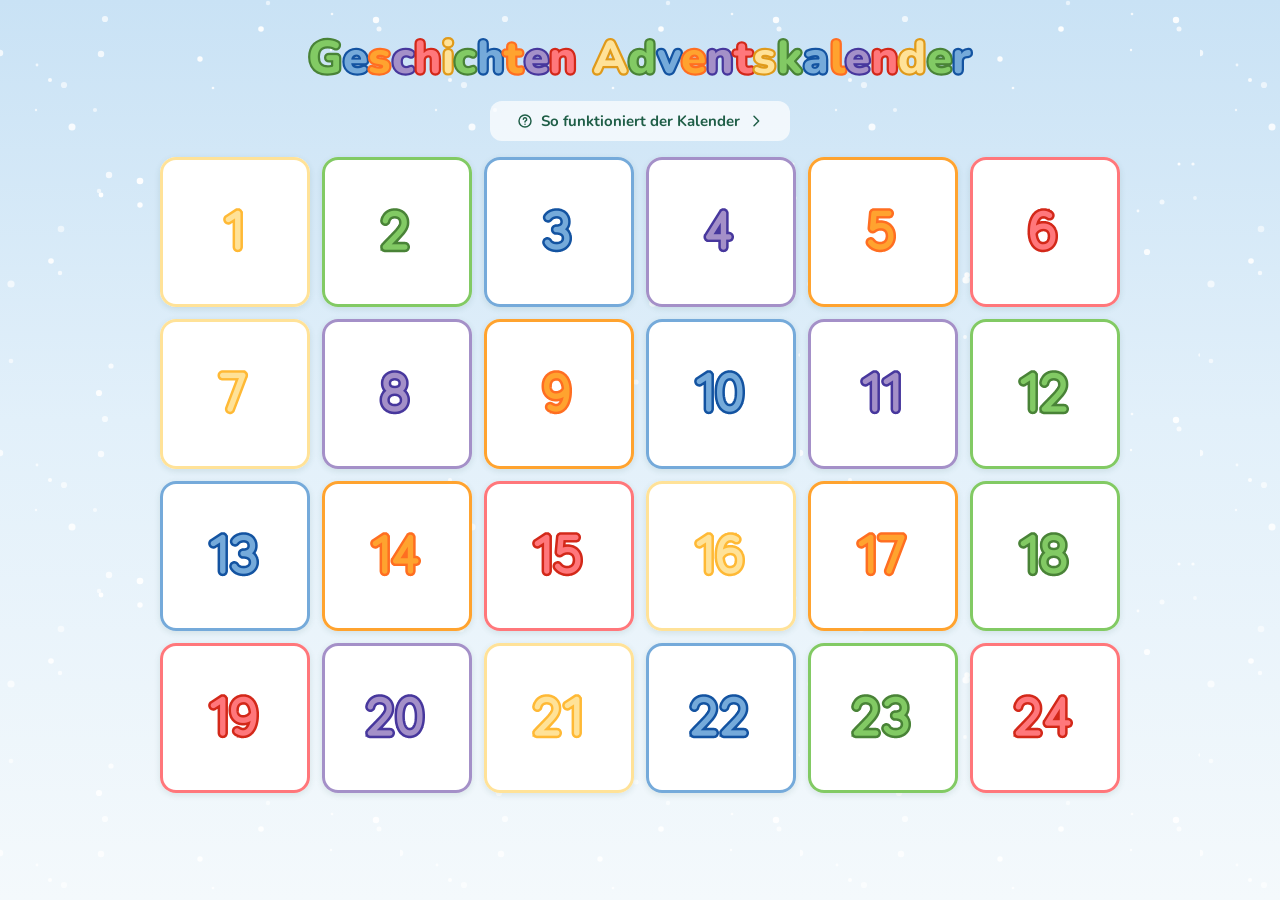
<file: index.html>
<!DOCTYPE html>
<html lang="de">
<head>
<meta charset="utf-8">
<meta name="robots" content="noindex, nofollow">
<meta name="viewport" content="width=device-width, initial-scale=1, viewport-fit=cover">
<meta name="theme-color" content="#1F5E47">
<title>Geschichten-Adventskalender</title>
<link rel="stylesheet" href="style.css">
<link rel="manifest" href="manifest.webmanifest">
<link rel="icon" type="image/png" href="bilder/favicon-32.png">
<link rel="apple-touch-icon" href="bilder/apple-touch-icon.png">
<meta name="apple-mobile-web-app-capable" content="yes">
<meta name="mobile-web-app-capable" content="yes">
<meta name="apple-mobile-web-app-title" content="Advent">
<script>if('serviceWorker' in navigator)addEventListener('load',function(){navigator.serviceWorker.register('sw.js').catch(function(){})});</script>
</head>
<body class="schnee">

<main>
  <h1 class="titel" aria-label="Geschichten-Adventskalender"><span class="titel-z" aria-hidden="true"><span style="color:#82CA64;-webkit-text-stroke-color:#498337">G</span><span style="color:#75AADA;-webkit-text-stroke-color:#1353A1">e</span><span style="color:#FFA32F;-webkit-text-stroke-color:#FF6E21">s</span><span style="color:#A490C8;-webkit-text-stroke-color:#47379D">c</span><span style="color:#FF777B;-webkit-text-stroke-color:#D32819">h</span><span style="color:#FFE298;-webkit-text-stroke-color:#E09A1A">i</span><span style="color:#82CA64;-webkit-text-stroke-color:#498337">c</span><span style="color:#75AADA;-webkit-text-stroke-color:#1353A1">h</span><span style="color:#FFA32F;-webkit-text-stroke-color:#FF6E21">t</span><span style="color:#A490C8;-webkit-text-stroke-color:#47379D">e</span><span style="color:#FF777B;-webkit-text-stroke-color:#D32819">n</span></span><span class="titel-z" aria-hidden="true"><span style="color:#FFE298;-webkit-text-stroke-color:#E09A1A">A</span><span style="color:#82CA64;-webkit-text-stroke-color:#498337">d</span><span style="color:#75AADA;-webkit-text-stroke-color:#1353A1">v</span><span style="color:#FFA32F;-webkit-text-stroke-color:#FF6E21">e</span><span style="color:#A490C8;-webkit-text-stroke-color:#47379D">n</span><span style="color:#FF777B;-webkit-text-stroke-color:#D32819">t</span><span style="color:#FFE298;-webkit-text-stroke-color:#E09A1A">s</span><span style="color:#82CA64;-webkit-text-stroke-color:#498337">k</span><span style="color:#75AADA;-webkit-text-stroke-color:#1353A1">a</span><span style="color:#FFA32F;-webkit-text-stroke-color:#FF6E21">l</span><span style="color:#A490C8;-webkit-text-stroke-color:#47379D">e</span><span style="color:#FF777B;-webkit-text-stroke-color:#D32819">n</span><span style="color:#FFE298;-webkit-text-stroke-color:#E09A1A">d</span><span style="color:#82CA64;-webkit-text-stroke-color:#498337">e</span><span style="color:#75AADA;-webkit-text-stroke-color:#1353A1">r</span></span></h1>
  <a class="hinweisband" href="anleitung.html"><svg class="ico" viewBox="0 0 24 24" aria-hidden="true"><circle cx="12" cy="12" r="9"></circle><path d="M9.5 9.5a2.5 2.5 0 1 1 3.5 2.3c-.7.3-1 .9-1 1.7"></path><line x1="12" y1="17" x2="12" y2="17.01"></line></svg><span>So funktioniert der Kalender</span><svg class="ico pfeil" viewBox="0 0 24 24" aria-hidden="true"><path d="M9 5l7 7-7 7"></path></svg></a>
  <div class="grid" id="kalender"></div>
</main>
<script src="geschichten.js"></script>
<script>
(function(){
  window.freigegeben=function(){return true};
  window.geoeffnet=function(){try{return JSON.parse(localStorage.getItem('advent-offen')||'[]')}catch(e){return[]}};
  window.merkeOffen=function(tag){var o=geoeffnet();if(o.indexOf(tag)<0){o.push(tag);localStorage.setItem('advent-offen',JSON.stringify(o))}};
})();
</script>
<script>
(function(){
  var reihenfolge=[];for(var t=1;t<=24;t++)reihenfolge.push(t);
  var offen=geoeffnet(),k=document.getElementById('kalender');
  reihenfolge.forEach(function(tag,i){
    var g=GESCHICHTEN[tag-1],a=document.createElement('a'),frei=freigegeben(tag);
    a.style.setProperty('--f',g.farbe);a.style.setProperty('--r',g.rand);a.className='tuer';
    a.setAttribute('aria-label','Geschichte für Tag '+tag);
    a.href='geschichte.html?tag='+tag;
    a.textContent=tag;
    k.appendChild(a);
  });
})();
</script>
</body>
</html>
</file>
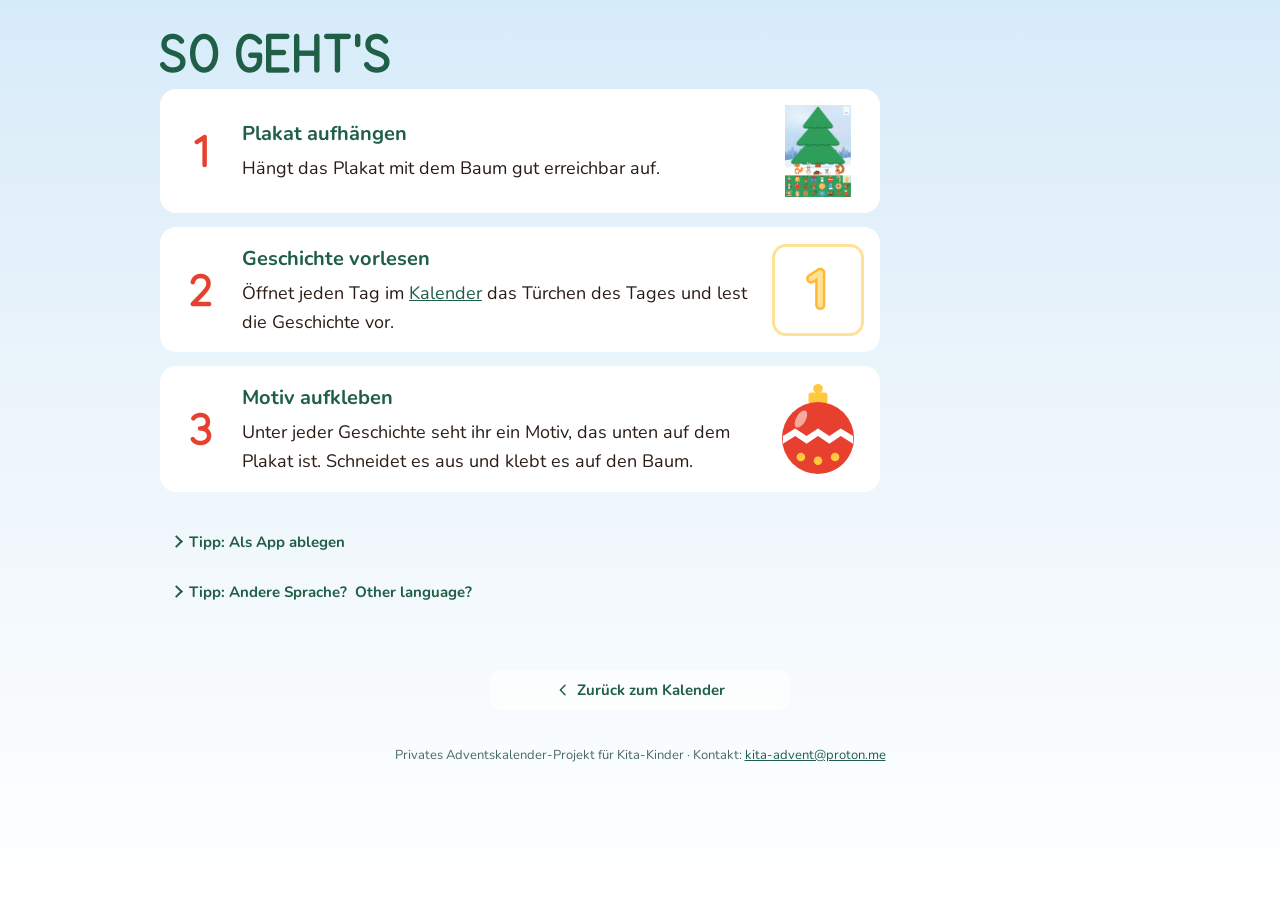
<file: anleitung.html>
<!DOCTYPE html>
<html lang="de">
<head>
<meta charset="utf-8">
<meta name="robots" content="noindex, nofollow">
<meta name="viewport" content="width=device-width, initial-scale=1, viewport-fit=cover">
<meta name="theme-color" content="#1F5E47">
<title>Anleitung – Geschichten-Adventskalender</title>
<link rel="stylesheet" href="style.css">
<link rel="manifest" href="manifest.webmanifest">
<link rel="icon" type="image/png" href="bilder/favicon-32.png">
<link rel="apple-touch-icon" href="bilder/apple-touch-icon.png">
<meta name="apple-mobile-web-app-capable" content="yes">
<meta name="mobile-web-app-capable" content="yes">
<meta name="apple-mobile-web-app-title" content="Advent">
<script>if('serviceWorker' in navigator)addEventListener('load',function(){navigator.serviceWorker.register('sw.js').catch(function(){})});</script>
</head>
<body>

<main>
  <h1>So geht's</h1>
  <ol class="schritte">
    <li><span class="n">1</span><div><h2>Plakat aufhängen</h2><p>Hängt das Plakat mit dem Baum gut erreichbar auf.</p></div><img class="schritt-bild" src="bilder/plakat-a2.png" alt=""></li>
    <li><span class="n">2</span><div><h2>Geschichte vorlesen</h2><p>Öffnet jeden Tag im <a href="index.html">Kalender</a> das Türchen des Tages und lest die Geschichte vor.</p></div><span class="schritt-bild tuer-mini" aria-hidden="true" style="--f:#FFE298;--r:#FFB935">1</span></li>
    <li><span class="n">3</span><div><h2>Motiv aufkleben</h2><p>Unter jeder Geschichte seht ihr ein Motiv, das unten auf dem Plakat ist. Schneidet es aus und klebt es auf den Baum.</p></div><img class="schritt-bild" src="motive/02-Kugel-rot.svg" alt=""></li>
  </ol>
  <div class="tipps">
    <details class="tipp" id="app-tipp"><summary>Tipp: Als App ablegen</summary>
      <p id="install-zeile" hidden><button type="button" class="knopf install-knopf" id="install-knopf">Jetzt installieren</button></p>
      <p><strong>iPhone:</strong> In Safari unten auf Teilen tippen, dann „Zum Home-Bildschirm“.</p>
      <p><strong>Android / Computer:</strong> Im Browser-Menü (meist ⋮ oder ≡) auf „Installieren“, „App installieren“ oder „Zum Startbildschirm hinzufügen“ tippen – der Name ist je nach Browser etwas anders.</p>
    </details>
    <details class="tipp"><summary>Tipp: Andere Sprache? <span lang="en">Other language?</span></summary>
      <p>Nutzt die Übersetzen-Funktion eures Browsers – auf dem Handy meist im Menü unter „Übersetzen“.</p>
      <p lang="en">Use your browser’s translate function – on phones usually in the menu under “Translate”.</p>
    </details>
  </div>
</main>
<footer class="unten"><a class="mini" href="index.html"><svg class="ico" viewBox="0 0 24 24" aria-hidden="true"><path d="M15 5l-7 7 7 7"></path></svg>Zurück zum Kalender</a></footer>
<p class="impressum">Privates Adventskalender-Projekt für Kita-Kinder · Kontakt: <a href="mailto:kita-advent@proton.me">kita-advent@proton.me</a></p>
<script>
(function(){
  var tipp=document.getElementById('app-tipp'),zeile=document.getElementById('install-zeile'),knopf=document.getElementById('install-knopf'),ev=null;
  var istApp=(window.matchMedia&&matchMedia('(display-mode: standalone)').matches)||navigator.standalone;
  if(istApp){tipp.hidden=true;return;}
  addEventListener('beforeinstallprompt',function(e){ev=e;zeile.hidden=false;});
  knopf.addEventListener('click',function(){if(!ev)return;ev.prompt();ev.userChoice.then(function(){ev=null;zeile.hidden=true;});});
  addEventListener('appinstalled',function(){tipp.hidden=true;});
})();
</script>
</body>
</html>
</file>
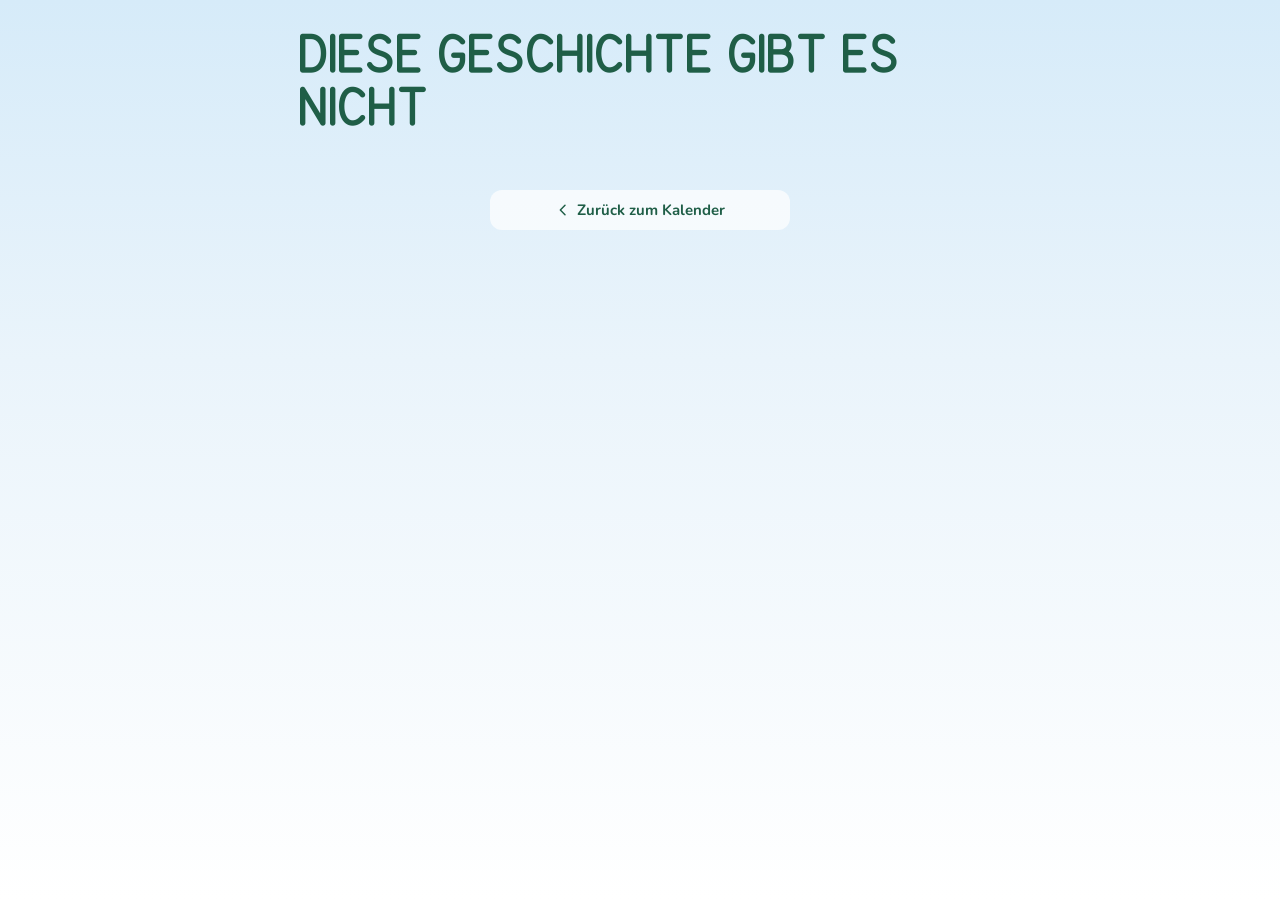
<file: geschichte.html>
<!DOCTYPE html>
<html lang="de">
<head>
<meta charset="utf-8">
<meta name="robots" content="noindex, nofollow">
<meta name="viewport" content="width=device-width, initial-scale=1, viewport-fit=cover">
<meta name="theme-color" content="#1F5E47">
<title>Geschichte – Geschichten-Adventskalender</title>
<link rel="stylesheet" href="style.css">
<link rel="manifest" href="manifest.webmanifest">
<link rel="icon" type="image/png" href="bilder/favicon-32.png">
<link rel="apple-touch-icon" href="bilder/apple-touch-icon.png">
<meta name="apple-mobile-web-app-capable" content="yes">
<meta name="mobile-web-app-capable" content="yes">
<meta name="apple-mobile-web-app-title" content="Advent">
<script>if('serviceWorker' in navigator)addEventListener('load',function(){navigator.serviceWorker.register('sw.js').catch(function(){})});</script>
</head>
<body>

<main id="inhalt">
  <article class="story" id="story"></article>
</main>
<footer class="unten"><a class="mini" href="index.html"><svg class="ico" viewBox="0 0 24 24" aria-hidden="true"><path d="M15 5l-7 7 7 7"></path></svg>Zurück zum Kalender</a></footer>
<script src="geschichten.js"></script>
<script>
(function(){
  window.freigegeben=function(){return true};
  window.geoeffnet=function(){try{return JSON.parse(localStorage.getItem('advent-offen')||'[]')}catch(e){return[]}};
  window.merkeOffen=function(tag){var o=geoeffnet();if(o.indexOf(tag)<0){o.push(tag);localStorage.setItem('advent-offen',JSON.stringify(o))}};
})();
</script>
<script>
(function(){
  var tag=parseInt(new URLSearchParams(location.search).get('tag'),10),el=document.getElementById('story');
  var g=GESCHICHTEN[tag-1];
  if(!g){el.innerHTML='<h1>Diese Geschichte gibt es nicht</h1>';return}
  document.title='Tag '+tag+' – Geschichten-Adventskalender';
  if(!freigegeben(tag)){el.innerHTML='<h1>Noch ein bisschen Geduld</h1><p>Dieses Türchen öffnet sich am '+tag+'. Dezember.</p><p><a class="knopf" href="index.html">Zum Kalender</a></p>';return}
  merkeOffen(tag);el.style.setProperty('--f',g.farbe);el.style.setProperty('--r',g.rand);
  var html='<h1 class="story-nr"><span class="sr">Tag </span>'+tag+'</h1>';
  g.text.forEach(function(p){var e=document.createElement('p');e.textContent=p;html+=e.outerHTML});
  html+='<img class="story-bild" src="'+g.bild+'" alt="'+g.motiv+'">';
  el.innerHTML=html;
})();
</script>
</body>
</html>
</file>
<file: style.css>
@font-face{font-family: 'Nunito'; font-style: normal; font-weight: 400; font-display: swap; src: url(fonts/nunito-0.woff2) format('woff2'); unicode-range: U+0100-02BA, U+02BD-02C5, U+02C7-02CC, U+02CE-02D7, U+02DD-02FF, U+0304, U+0308, U+0329, U+1D00-1DBF, U+1E00-1E9F, U+1EF2-1EFF, U+2020, U+20A0-20AB, U+20AD-20C4, U+2113, U+2C60-2C7F, U+A720-A7FF;}
@font-face{font-family: 'Nunito'; font-style: normal; font-weight: 400; font-display: swap; src: url(fonts/nunito-1.woff2) format('woff2'); unicode-range: U+0000-00FF, U+0131, U+0152-0153, U+02BB-02BC, U+02C6, U+02DA, U+02DC, U+0304, U+0308, U+0329, U+2000-206F, U+20AC, U+2122, U+2191, U+2193, U+2212, U+2215, U+FEFF, U+FFFD;}
@font-face{font-family: 'Nunito'; font-style: normal; font-weight: 700; font-display: swap; src: url(fonts/nunito-0.woff2) format('woff2'); unicode-range: U+0100-02BA, U+02BD-02C5, U+02C7-02CC, U+02CE-02D7, U+02DD-02FF, U+0304, U+0308, U+0329, U+1D00-1DBF, U+1E00-1E9F, U+1EF2-1EFF, U+2020, U+20A0-20AB, U+20AD-20C4, U+2113, U+2C60-2C7F, U+A720-A7FF;}
@font-face{font-family: 'Nunito'; font-style: normal; font-weight: 700; font-display: swap; src: url(fonts/nunito-1.woff2) format('woff2'); unicode-range: U+0000-00FF, U+0131, U+0152-0153, U+02BB-02BC, U+02C6, U+02DA, U+02DC, U+0304, U+0308, U+0329, U+2000-206F, U+20AC, U+2122, U+2191, U+2193, U+2212, U+2215, U+FEFF, U+FFFD;}
@font-face{font-family: 'Nunito'; font-style: normal; font-weight: 800; font-display: swap; src: url(fonts/nunito-0.woff2) format('woff2'); unicode-range: U+0100-02BA, U+02BD-02C5, U+02C7-02CC, U+02CE-02D7, U+02DD-02FF, U+0304, U+0308, U+0329, U+1D00-1DBF, U+1E00-1E9F, U+1EF2-1EFF, U+2020, U+20A0-20AB, U+20AD-20C4, U+2113, U+2C60-2C7F, U+A720-A7FF;}
@font-face{font-family: 'Nunito'; font-style: normal; font-weight: 800; font-display: swap; src: url(fonts/nunito-1.woff2) format('woff2'); unicode-range: U+0000-00FF, U+0131, U+0152-0153, U+02BB-02BC, U+02C6, U+02DA, U+02DC, U+0304, U+0308, U+0329, U+2000-206F, U+20AC, U+2122, U+2191, U+2193, U+2212, U+2215, U+FEFF, U+FFFD;}
@font-face{font-family:Adventsrund;src:url(fonts/Adventsrund-Regular.otf) format("opentype");font-display:swap}
*{box-sizing:border-box}
html{-webkit-text-size-adjust:100%}
body{margin:0;min-height:100vh;background:linear-gradient(180deg,#D6EBF9 0,#EAF4FB 360px,#FFFFFF 900px) no-repeat;color:#2B1D16;font-family:Nunito,system-ui,sans-serif;font-size:18px;line-height:1.6}
a{color:#1F5E47}a:hover{color:#E8402F}
.top{display:flex;justify-content:center;padding:18px 16px 4px}
.top-in{max-width:1000px;margin:0 auto;padding:18px 20px;display:flex;align-items:center;justify-content:space-between;gap:16px;flex-wrap:wrap}
.brand{font-family:Adventsrund,Nunito,sans-serif;font-size:26px;line-height:1.1;color:#FFC93C;text-decoration:none}
.brand:hover{color:#FFE08A}
.nav{display:flex;gap:4px;padding:4px;background:#FFFFFF;border-radius:999px;box-shadow:0 2px 10px rgba(44,92,154,.12)}
.nav a{color:#1F5E47;text-decoration:none;font-weight:800;padding:9px 20px;border-radius:999px;min-height:42px;display:inline-flex;align-items:center}
.nav a:hover{background:#EAF4FB;color:#1F5E47}.nav a[aria-current]{background:#1F5E47;color:#FFFFFF}
main{max-width:1000px;margin:0 auto;padding:24px 20px 48px}
h1{font-family:Adventsrund,Nunito,sans-serif;font-weight:400;font-size:clamp(32px,6vw,48px);line-height:1.1;margin:0 0 8px;color:#1F5E47}
.lead{margin:0 0 28px;max-width:640px;text-wrap:pretty}
.hinweis{background:#D6EBF9;border-radius:14px;padding:12px 16px;margin:0 0 24px;font-weight:700;color:#2C5C9A}
.grid{display:grid;grid-template-columns:repeat(6,minmax(0,1fr));gap:12px}
@media(max-width:760px){.grid{grid-template-columns:repeat(4,minmax(0,1fr))}}
@media(max-width:420px){.grid{grid-template-columns:repeat(3,minmax(0,1fr));gap:10px}}
.tuer{position:relative;aspect-ratio:1;border-radius:16px;display:flex;align-items:center;justify-content:center;text-decoration:none;font-family:Adventsrund,Nunito,sans-serif;font-size:clamp(34px,9vw,48px);color:var(--f);background:#FFFFFF;box-shadow:inset 0 0 0 3px var(--f),0 2px 6px rgba(31,94,71,.12);-webkit-text-stroke:5px var(--r);paint-order:stroke fill;transition:transform .15s;-webkit-tap-highlight-color:transparent}
.tuer:hover{transform:translateY(-3px);color:var(--f)}
.tuer.zu{cursor:default}.tuer.zu:hover{transform:none}
.tuer.offen{background:var(--f);box-shadow:inset 0 0 0 3px var(--r)}
.tuer.offen img{width:62%;height:62%;object-fit:contain}
.tuer.offen .nr{position:absolute;left:8px;top:4px;font-size:20px;color:#FFFFFF;-webkit-text-stroke:3px var(--r)}
.story{max-width:680px;margin:0 auto}
.story-nr{text-align:center;margin:4px 0 18px}
.story-nr{font-family:Adventsrund,Nunito,sans-serif;font-size:96px;line-height:1;color:var(--f);-webkit-text-stroke:7px var(--r);paint-order:stroke fill}
.story-bild{display:block;width:140px;height:140px;object-fit:contain;margin:32px auto 0}
.story p{margin:0 0 16px;font-size:20px;line-height:1.7;text-wrap:pretty}
.blaettern{display:flex;justify-content:space-between;gap:10px;margin-top:32px;flex-wrap:wrap}
.knopf{display:inline-flex;align-items:center;justify-content:center;min-height:46px;font-weight:800;text-decoration:none;padding:10px 18px;border-radius:999px;background:#1F5E47;color:#fff}
.knopf:hover{background:#E8402F;color:#fff}
.knopf.leer{visibility:hidden}
.schritte{list-style:none;padding:0;margin:0 0 28px;display:grid;gap:14px;max-width:720px}
.schritte li{display:grid;grid-template-columns:52px minmax(0,1fr) 92px;gap:14px;align-items:center;background:#fff;border-radius:16px;padding:16px}
.schritt-bild{width:92px;height:92px;object-fit:contain;display:block}

.tuer-mini{display:flex;align-items:center;justify-content:center;border-radius:14px;background:#FFFFFF;box-shadow:inset 0 0 0 3px var(--f);font-family:Adventsrund,Nunito,sans-serif;font-size:46px;color:var(--f);-webkit-text-stroke:5px var(--r);paint-order:stroke fill}
.schritte .n{font-family:Adventsrund,Nunito,sans-serif;font-size:40px;line-height:1;color:#E8402F;text-align:center}
.schritte h2{margin:0 0 4px;font-size:20px;color:#1F5E47}
.schritte p{margin:0;text-wrap:pretty}
footer{text-align:center;font-size:14px;color:#5B6B62;padding:0 20px 32px}
.story .knopf{background:var(--r,#1F5E47)}
.story .knopf:hover{background:#E8402F}
@media(max-width:600px){
  body{font-size:17px}
  .top{padding:14px 12px 2px}
  .nav a{padding:8px 16px;font-size:16px}
  main{padding:20px 14px calc(48px + env(safe-area-inset-bottom))}
  .lead{margin-bottom:20px}
  .grid{gap:9px}
  .tuer{border-radius:13px}
  .story-nr{font-size:72px;-webkit-text-stroke:6px var(--r)}
  .story-bild{width:120px;height:120px}
  .story p{font-size:19px;line-height:1.65}
  .blaettern{display:grid;grid-template-columns:repeat(3,minmax(0,1fr));gap:8px}
  .blaettern .knopf{padding:10px 6px;font-size:15px;white-space:nowrap}
  .schritte li{grid-template-columns:34px minmax(0,1fr) 68px;padding:12px;gap:10px}
  .schritt-bild{width:68px;height:68px}
  .tuer-mini{font-size:36px}
  .schritte .n{font-size:32px}
}
.nav a{gap:7px}
.ico{width:20px;height:20px;fill:none;stroke:currentColor;stroke-width:2.2;stroke-linecap:round;stroke-linejoin:round;flex:none}
.sprache{max-width:720px;margin:0;font-size:16px;color:#4A5A52}
.top{padding:14px 16px 0}
.nav{gap:22px;padding:0;background:none;box-shadow:none;border-radius:0}
.nav a,.nav a:hover,.nav a[aria-current]{background:none;border-radius:0;padding:8px 2px;min-height:44px;color:#1F5E47;font-weight:800;border-bottom:3px solid transparent}
.nav a:hover{color:#2F9E5B}
.nav a[aria-current]{border-bottom-color:#2F9E5B}
.top{display:flex;max-width:1000px;margin:0 auto;padding:12px 20px 0;justify-content:flex-start}
.mini{display:inline-flex;align-items:center;gap:6px;min-height:40px;font-size:15px;font-weight:700;color:#4A6B5C;text-decoration:none}
.mini:hover{color:#1F5E47}
.mini .ico{width:17px;height:17px}
.mini.rechts{margin-left:auto}
@media(max-width:600px){.top{padding:8px 14px 0}}
.sr{position:absolute;width:1px;height:1px;padding:0;margin:-1px;overflow:hidden;clip:rect(0 0 0 0);white-space:nowrap;border:0}
h1.story-nr{font-weight:400}
.unten{max-width:1000px;margin:0 auto;padding:0 20px 36px;display:flex;justify-content:center}
.mini{min-height:44px}
a:focus-visible,.tuer:focus-visible{outline:3px solid #2C5C9A;outline-offset:3px;border-radius:12px}
@media(prefers-reduced-motion:reduce){.tuer{transition:none}.tuer:hover{transform:none}}
body>main:first-child,body>main:first-of-type{padding-top:28px}
body.schnee{background:url("data:image/svg+xml,%3Csvg%20xmlns%3D%27http%3A%2F%2Fwww.w3.org%2F2000%2Fsvg%27%20width%3D%27400%27%20height%3D%27400%27%3E%3Cg%20fill%3D%27white%27%3E%3Ccircle%20cx%3D%270%27%20cy%3D%2753%27%20r%3D%273.2%27%20opacity%3D%270.76%27%2F%3E%3Ccircle%20cx%3D%27213%27%20cy%3D%2788%27%20r%3D%271.3%27%20opacity%3D%270.86%27%2F%3E%3Ccircle%20cx%3D%27272%27%20cy%3D%27374%27%20r%3D%272.2%27%20opacity%3D%270.78%27%2F%3E%3Ccircle%20cx%3D%27332%27%20cy%3D%2714%27%20r%3D%271.3%27%20opacity%3D%270.79%27%2F%3E%3Ccircle%20cx%3D%27268%27%20cy%3D%273%27%20r%3D%272.2%27%20opacity%3D%270.58%27%2F%3E%3Ccircle%20cx%3D%27167%27%20cy%3D%27275%27%20r%3D%272.7%27%20opacity%3D%270.97%27%2F%3E%3Ccircle%20cx%3D%27338%27%20cy%3D%27211%27%20r%3D%271.4%27%20opacity%3D%270.84%27%2F%3E%3Ccircle%20cx%3D%27166%27%20cy%3D%27280%27%20r%3D%273.6%27%20opacity%3D%270.89%27%2F%3E%3Ccircle%20cx%3D%27105%27%20cy%3D%2719%27%20r%3D%273.1%27%20opacity%3D%270.70%27%2F%3E%3Ccircle%20cx%3D%27253%27%20cy%3D%27303%27%20r%3D%273.8%27%20opacity%3D%270.71%27%2F%3E%3Ccircle%20cx%3D%2799%27%20cy%3D%27393%27%20r%3D%273.1%27%20opacity%3D%270.89%27%2F%3E%3Ccircle%20cx%3D%27261%27%20cy%3D%2729%27%20r%3D%272.8%27%20opacity%3D%270.95%27%2F%3E%3Ccircle%20cx%3D%27109%27%20cy%3D%27175%27%20r%3D%273.2%27%20opacity%3D%270.76%27%2F%3E%3Ccircle%20cx%3D%2795%27%20cy%3D%27110%27%20r%3D%272.1%27%20opacity%3D%270.62%27%2F%3E%3Ccircle%20cx%3D%27195%27%20cy%3D%27359%27%20r%3D%273.6%27%20opacity%3D%270.58%27%2F%3E%3Ccircle%20cx%3D%27362%27%20cy%3D%27202%27%20r%3D%272.5%27%20opacity%3D%270.69%27%2F%3E%3Ccircle%20cx%3D%27395%27%20cy%3D%27198%27%20r%3D%271.9%27%20opacity%3D%270.59%27%2F%3E%3Ccircle%20cx%3D%27379%27%20cy%3D%2729%27%20r%3D%272.5%27%20opacity%3D%270.72%27%2F%3E%3Ccircle%20cx%3D%27111%27%20cy%3D%27366%27%20r%3D%272.6%27%20opacity%3D%270.76%27%2F%3E%3Ccircle%20cx%3D%27376%27%20cy%3D%2720%27%20r%3D%273.2%27%20opacity%3D%270.90%27%2F%3E%3Ccircle%20cx%3D%27331%27%20cy%3D%2750%27%20r%3D%271.2%27%20opacity%3D%270.86%27%2F%3E%3Ccircle%20cx%3D%27347%27%20cy%3D%27252%27%20r%3D%273.1%27%20opacity%3D%270.88%27%2F%3E%3Ccircle%20cx%3D%27400%27%20cy%3D%27355%27%20r%3D%271.8%27%20opacity%3D%270.69%27%2F%3E%3Ccircle%20cx%3D%27140%27%20cy%3D%27205%27%20r%3D%272.7%27%20opacity%3D%270.93%27%2F%3E%3Ccircle%20cx%3D%27165%27%20cy%3D%27337%27%20r%3D%271.9%27%20opacity%3D%270.74%27%2F%3E%3Ccircle%20cx%3D%27215%27%20cy%3D%27187%27%20r%3D%271.9%27%20opacity%3D%270.63%27%2F%3E%3Ccircle%20cx%3D%2761%27%20cy%3D%27229%27%20r%3D%273.3%27%20opacity%3D%270.56%27%2F%3E%3Ccircle%20cx%3D%27214%27%20cy%3D%27199%27%20r%3D%273.7%27%20opacity%3D%270.89%27%2F%3E%3Ccircle%20cx%3D%27222%27%20cy%3D%27356%27%20r%3D%272.8%27%20opacity%3D%270.93%27%2F%3E%3Ccircle%20cx%3D%2764%27%20cy%3D%2785%27%20r%3D%273.1%27%20opacity%3D%270.61%27%2F%3E%3Ccircle%20cx%3D%2736%27%20cy%3D%27110%27%20r%3D%271.2%27%20opacity%3D%270.74%27%2F%3E%3Ccircle%20cx%3D%2711%27%20cy%3D%27284%27%20r%3D%273.6%27%20opacity%3D%270.66%27%2F%3E%3Ccircle%20cx%3D%2772%27%20cy%3D%27127%27%20r%3D%273.5%27%20opacity%3D%270.84%27%2F%3E%3Ccircle%20cx%3D%2760%27%20cy%3D%27273%27%20r%3D%272.2%27%20opacity%3D%270.72%27%2F%3E%3Ccircle%20cx%3D%27200%27%20cy%3D%2759%27%20r%3D%272.7%27%20opacity%3D%270.93%27%2F%3E%3Ccircle%20cx%3D%27236%27%20cy%3D%27382%27%20r%3D%272.6%27%20opacity%3D%270.62%27%2F%3E%3Ccircle%20cx%3D%27393%27%20cy%3D%27164%27%20r%3D%271.6%27%20opacity%3D%270.80%27%2F%3E%3Ccircle%20cx%3D%27101%27%20cy%3D%27195%27%20r%3D%272.4%27%20opacity%3D%270.98%27%2F%3E%3Ccircle%20cx%3D%2750%27%20cy%3D%2780%27%20r%3D%272.0%27%20opacity%3D%270.83%27%2F%3E%3Ccircle%20cx%3D%2751%27%20cy%3D%27261%27%20r%3D%272.8%27%20opacity%3D%270.91%27%2F%3E%3Ccircle%20cx%3D%2799%27%20cy%3D%27191%27%20r%3D%272.2%27%20opacity%3D%270.64%27%2F%3E%3Ccircle%20cx%3D%2711%27%20cy%3D%27361%27%20r%3D%272.3%27%20opacity%3D%270.61%27%2F%3E%3Ccircle%20cx%3D%27379%27%20cy%3D%27164%27%20r%3D%271.5%27%20opacity%3D%270.95%27%2F%3E%3Ccircle%20cx%3D%2737%27%20cy%3D%2765%27%20r%3D%271.4%27%20opacity%3D%270.71%27%2F%3E%3Ccircle%20cx%3D%27101%27%20cy%3D%2754%27%20r%3D%273.2%27%20opacity%3D%270.75%27%2F%3E%3Ccircle%20cx%3D%27140%27%20cy%3D%27181%27%20r%3D%273.3%27%20opacity%3D%270.97%27%2F%3E%3C%2Fg%3E%3C%2Fsvg%3E") repeat,linear-gradient(180deg,#C9E2F5 0,#E2F0FA 420px,#F4F9FC 100%) fixed;background-size:400px 400px,auto}
.schnee main{padding-top:24px}
.schnee .unten{padding-top:24px}

.pop{border:0;border-radius:20px;padding:24px;width:min(420px,calc(100vw - 32px));box-shadow:0 12px 40px rgba(31,94,71,.25);color:#2B1D16}
.pop::backdrop{background:rgba(44,92,154,.35)}
.pop h2{margin:0 0 14px;font-family:Adventsrund,Nunito,sans-serif;font-weight:400;font-size:30px;color:#1F5E47;text-align:center}
.pop-schritte{list-style:none;margin:0 0 20px;padding:0;display:grid;gap:12px}
.pop-schritte li{display:grid;grid-template-columns:52px minmax(0,1fr);gap:12px;align-items:center;font-size:17px;line-height:1.4}
.pop-schritte img{width:52px;height:52px;object-fit:contain;display:block}
.pop-schritte .tuer-mini{width:52px;height:52px;font-size:30px;border-radius:11px;-webkit-text-stroke:4px var(--r)}
.pop form{display:flex;justify-content:center;margin:0}
.pop .knopf{border:0;font:inherit;font-weight:800;cursor:pointer;padding:10px 28px}
.hinweisband{display:flex;align-items:center;gap:8px;min-height:44px;margin:0 0 14px;padding:8px 14px;border-radius:12px;background:rgba(255,255,255,.7);color:#1F5E47;font-size:16px;font-weight:700;text-decoration:none}
.hinweisband span{flex:1}
.hinweisband .ico{width:18px;height:18px}
.hinweisband:hover{background:#FFFFFF;color:#1F5E47}
.unten .mini{padding:8px 16px;border-radius:12px;background:rgba(255,255,255,.7);color:#1F5E47;font-size:16px}
.unten .mini:hover{background:#FFFFFF}
.unten .mini .ico{width:18px;height:18px}
.titel{margin:4px 0 16px;text-align:center;font-family:"Century Gothic",Nunito,sans-serif;font-weight:800;font-size:clamp(28px,7vw,46px);line-height:1.15;letter-spacing:.01em;display:flex;flex-wrap:wrap;justify-content:center;column-gap:.35em}
.titel span span{-webkit-text-stroke-width:2px;paint-order:stroke fill}
.hinweisband,.unten .mini{width:300px;max-width:100%;margin-left:auto;margin-right:auto;justify-content:center;font-size:15px;min-height:40px;padding:6px 12px}
.hinweisband span{flex:none}
.hinweisband{margin-bottom:16px}
.unten .mini{display:flex}
.hinweisband .ico,.unten .mini .ico{width:16px;height:16px}
.titel span span{-webkit-text-stroke-width:4.5px}
.impressum{max-width:1000px;margin:0 auto;padding:0 20px 28px;text-align:center;font-size:13px;line-height:1.5;color:#4A6B5C}
.impressum a{color:#1F5E47}
.app-tipp{display:grid;grid-template-columns:56px minmax(0,1fr);gap:14px;align-items:start;background:rgba(255,255,255,.7);border-radius:16px;padding:14px 16px;margin:8px 0 18px}
.app-tipp img{width:56px;height:56px;border-radius:13px;display:block}
.app-tipp h2{margin:0 0 4px;font-size:18px;color:#1F5E47}
.app-tipp p{margin:0 0 4px;font-size:15px;line-height:1.45}
.app-tipp{max-width:720px;box-sizing:border-box}
.tipps{max-width:720px;display:grid;gap:6px;margin:0 0 8px}
.tipp{border-radius:12px}
.tipp summary{cursor:pointer;list-style:none;display:flex;align-items:center;gap:8px;min-height:44px;padding:0 12px;font-size:15px;font-weight:700;color:#1F5E47;border-radius:12px}
.tipp summary::-webkit-details-marker{display:none}
.tipp summary::before{content:"";width:7px;height:7px;border-right:2.2px solid currentColor;border-bottom:2.2px solid currentColor;transform:rotate(-45deg);transition:transform .15s;flex:none}
.tipp[open] summary::before{transform:rotate(45deg)}
.tipp summary:hover{background:rgba(255,255,255,.5)}
.tipp summary:focus-visible{outline:3px solid #2C5C9A;outline-offset:2px}
.tipp[open]{background:rgba(255,255,255,.7)}
.tipp p{margin:0 0 8px;padding:0 12px 0 27px;font-size:15px;line-height:1.45;color:#2B1D16}
.tipp p:last-child{padding-bottom:6px}
.install-knopf{border:0;font:inherit;font-weight:800;cursor:pointer;padding:8px 18px;font-size:15px}
.tipp p[hidden],.tipp[hidden]{display:none}
</file>
